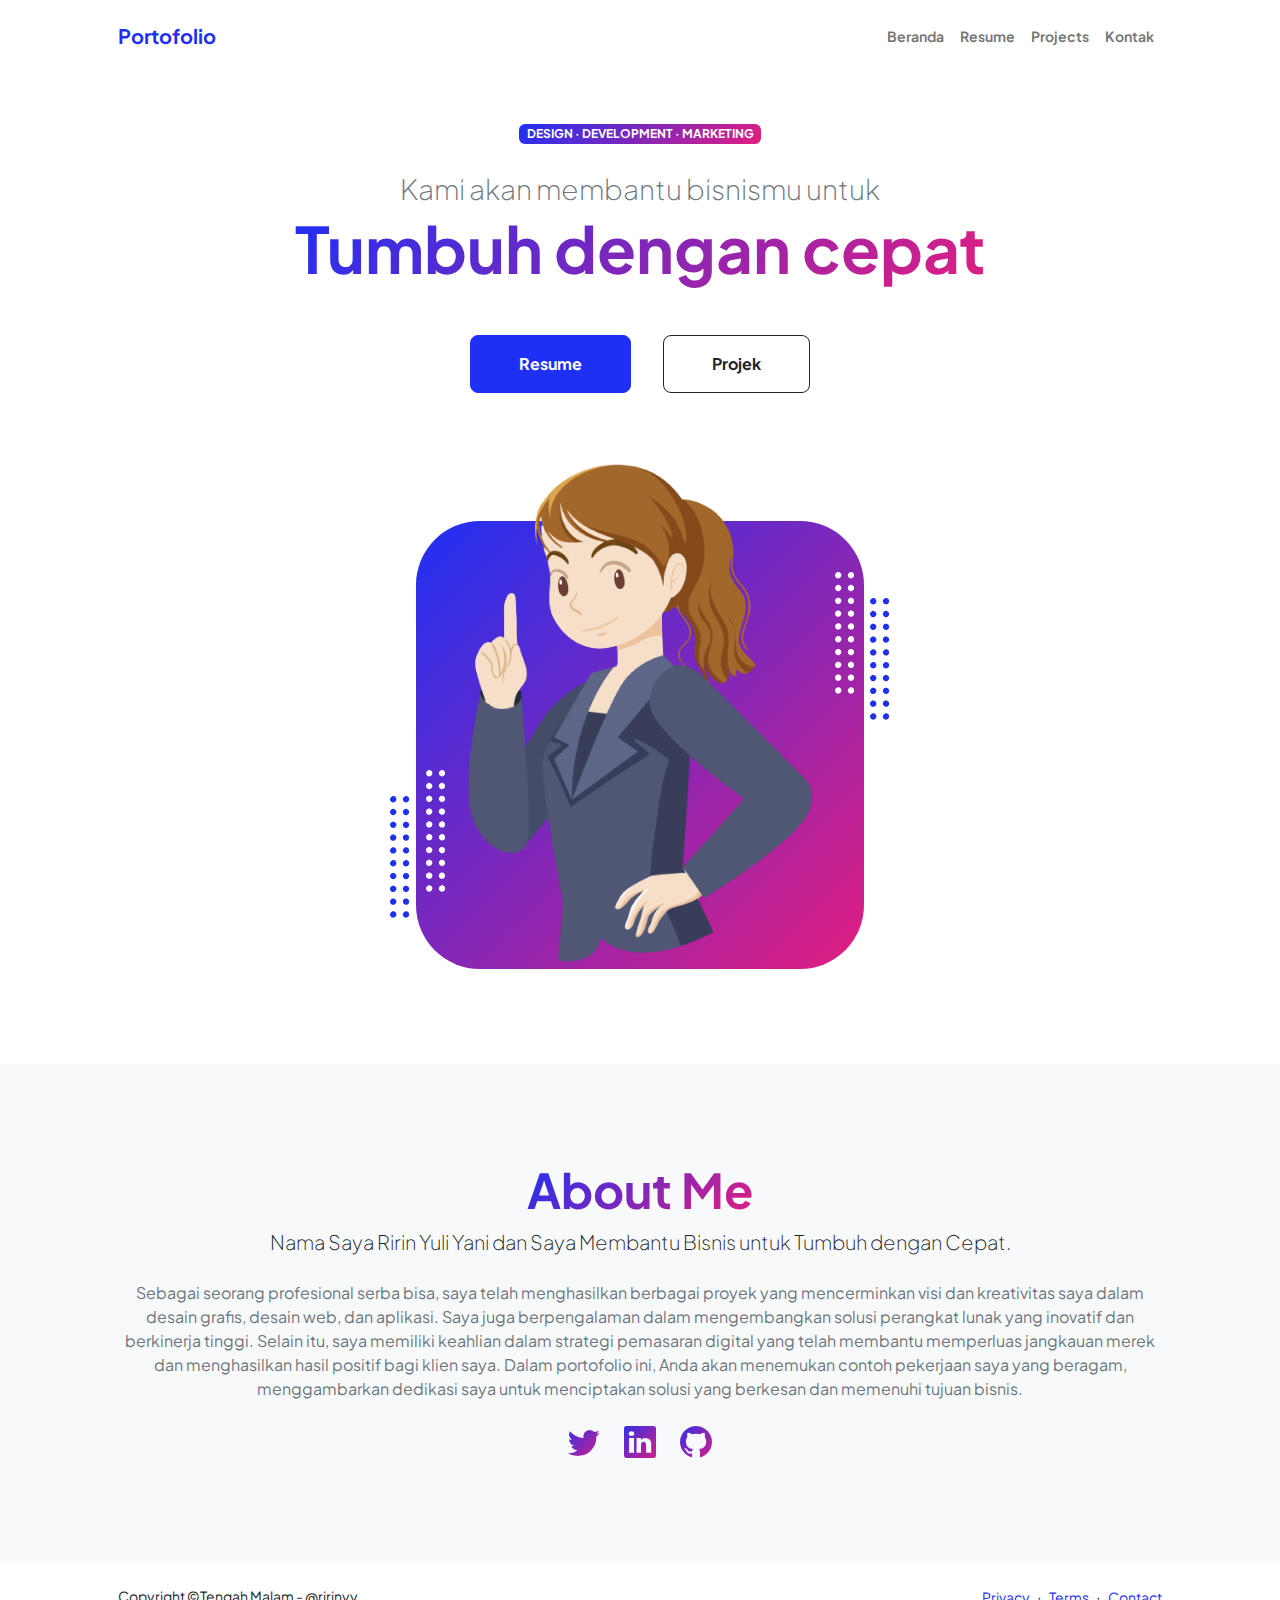
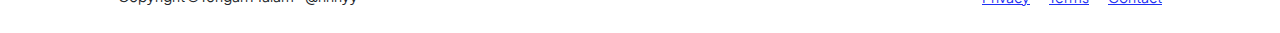
<file: index.html>
<!DOCTYPE html>
<html lang="en">
  <head>
    <meta charset="utf-8" />
    <meta
      name="viewport"
      content="width=device-width, initial-scale=1, shrink-to-fit=no"
    />
    <meta name="description" content="" />
    <meta name="author" content="" />
    <title>Myportofolio</title>
    <!-- Favicon-->
    <link rel="icon" type="image/x-icon" href="assets/favicon.ico" />
    <!-- Custom Google font-->
    <link rel="preconnect" href="https://fonts.googleapis.com" />
    <link rel="preconnect" href="https://fonts.gstatic.com" crossorigin />
    <link
      href="https://fonts.googleapis.com/css2?family=Plus+Jakarta+Sans:wght@100;200;300;400;500;600;700;800;900&amp;display=swap"
      rel="stylesheet"
    />
    <!-- Bootstrap icons-->
    <link
      href="https://cdn.jsdelivr.net/npm/bootstrap-icons@1.8.1/font/bootstrap-icons.css"
      rel="stylesheet"
    />
    <!-- Core theme CSS (includes Bootstrap)-->
    <link href="css/styles.css" rel="stylesheet" />
  </head>
  <body class="d-flex flex-column h-100">
    <main class="flex-shrink-0">
      <!-- Navigation-->
      <nav class="navbar navbar-expand-lg navbar-light bg-white py-3">
        <div class="container px-5">
          <a class="navbar-brand" href="index.html"
            ><span class="fw-bolder text-primary">Portofolio</span></a
          >
          <button
            class="navbar-toggler"
            type="button"
            data-bs-toggle="collapse"
            data-bs-target="#navbarSupportedContent"
            aria-controls="navbarSupportedContent"
            aria-expanded="false"
            aria-label="Toggle navigation"
          >
            <span class="navbar-toggler-icon"></span>
          </button>
          <div class="collapse navbar-collapse" id="navbarSupportedContent">
            <ul class="navbar-nav ms-auto mb-2 mb-lg-0 small fw-bolder">
              <li class="nav-item">
                <a class="nav-link" href="index.html">Beranda</a>
              </li>
              <li class="nav-item">
                <a class="nav-link" href="resume.html">Resume</a>
              </li>
              <li class="nav-item">
                <a class="nav-link" href="projects.html">Projects</a>
              </li>
              <li class="nav-item">
                <a class="nav-link" href="contact.html">Kontak</a>
              </li>
            </ul>
          </div>
        </div>
      </nav>
      <!-- Header-->
      <header class="py-5">
        <div class="container px-5 pb-5">
          <div class="row gx-5 align-items-center">  
            <div class="col-xxl-5">
              <!-- Header text content-->
              <div class="text-center text-xxl-start">
                <div
                  class="badge bg-gradient-primary-to-secondary text-white mb-4"
                >
                  <div class="text-uppercase">
                    Design &middot; Development &middot; Marketing
                  </div>
                </div>
                <div class="fs-3 fw-light text-muted">
                  Kami akan membantu bisnismu untuk
                </div>
                <h1 class="display-3 fw-bolder mb-5">
                  <span class="text-gradient d-inline"
                    >Tumbuh dengan cepat</span
                  >
                </h1>
                <div
                  class="d-grid gap-3 d-sm-flex justify-content-sm-center justify-content-xxl-start mb-3"
                >
                  <a
                    class="btn btn-primary btn-lg px-5 py-3 me-sm-3 fs-6 fw-bolder"
                    href="resume.html"
                    >Resume</a
                  >
                  <a
                    class="btn btn-outline-dark btn-lg px-5 py-3 fs-6 fw-bolder"
                    href="projects.html"
                    >Projek</a
                  >
                </div>
              </div>
            </div>
            <div class="col-xxl-7">
              <!-- Header profile picture-->
              <div class="d-flex justify-content-center mt-5 mt-xxl-0">
                <div class="profile bg-gradient-primary-to-secondary">
                  <!-- TIP: For best results, use a photo with a transparent background like the demo example below-->
                  <!-- Watch a tutorial on how to do this on YouTube (link)-->
                  <img class="profile-img" src="assets/gambar.png" alt="..." />
                  <div class="dots-1">
                    <!-- SVG Dots-->
                    <svg
                      version="1.1"
                      xmlns="http://www.w3.org/2000/svg"
                      xmlns:xlink="http://www.w3.org/1999/xlink"
                      x="0px"
                      y="0px"
                      viewBox="0 0 191.6 1215.4"
                      style="enable-background: new 0 0 191.6 1215.4"
                      xml:space="preserve"
                    >
                      <g
                        transform="translate(0.000000,1280.000000) scale(0.100000,-0.100000)"
                      >
                        <path
                          d="M227.7,12788.6c-105-35-200-141-222-248c-43-206,163-412,369-369c155,32,275,190,260,339c-11,105-90,213-190,262        C383.7,12801.6,289.7,12808.6,227.7,12788.6z"
                        ></path>
                        <path
                          d="M1507.7,12788.6c-151-50-253-216-222-362c25-119,136-230,254-255c194-41,395,142,375,339c-11,105-90,213-190,262        C1663.7,12801.6,1569.7,12808.6,1507.7,12788.6z"
                        ></path>
                        <path
                          d="M227.7,11508.6c-105-35-200-141-222-248c-43-206,163-412,369-369c155,32,275,190,260,339c-11,105-90,213-190,262        C383.7,11521.6,289.7,11528.6,227.7,11508.6z"
                        ></path>
                        <path
                          d="M1507.7,11508.6c-151-50-253-216-222-362c25-119,136-230,254-255c194-41,395,142,375,339c-11,105-90,213-190,262        C1663.7,11521.6,1569.7,11528.6,1507.7,11508.6z"
                        ></path>
                        <path
                          d="M227.7,10228.6c-105-35-200-141-222-248c-43-206,163-412,369-369c155,32,275,190,260,339c-11,105-90,213-190,262        C383.7,10241.6,289.7,10248.6,227.7,10228.6z"
                        ></path>
                        <path
                          d="M1507.7,10228.6c-105-35-200-141-222-248c-43-206,163-412,369-369c155,32,275,190,260,339c-11,105-90,213-190,262        C1663.7,10241.6,1569.7,10248.6,1507.7,10228.6z"
                        ></path>
                        <path
                          d="M227.7,8948.6c-105-35-200-141-222-248c-43-206,163-412,369-369c155,32,275,190,260,339c-11,105-90,213-190,262        C383.7,8961.6,289.7,8968.6,227.7,8948.6z"
                        ></path>
                        <path
                          d="M1507.7,8948.6c-105-35-200-141-222-248c-43-206,163-412,369-369c155,32,275,190,260,339c-11,105-90,213-190,262        C1663.7,8961.6,1569.7,8968.6,1507.7,8948.6z"
                        ></path>
                        <path
                          d="M227.7,7668.6c-105-35-200-141-222-248c-43-206,163-412,369-369c155,32,275,190,260,339c-11,105-90,213-190,262        C383.7,7681.6,289.7,7688.6,227.7,7668.6z"
                        ></path>
                        <path
                          d="M1507.7,7668.6c-105-35-200-141-222-248c-43-206,163-412,369-369c155,32,275,190,260,339c-11,105-90,213-190,262        C1663.7,7681.6,1569.7,7688.6,1507.7,7668.6z"
                        ></path>
                        <path
                          d="M227.7,6388.6c-105-35-200-141-222-248c-43-206,163-412,369-369c155,32,275,190,260,339c-11,105-90,213-190,262        C383.7,6401.6,289.7,6408.6,227.7,6388.6z"
                        ></path>
                        <path
                          d="M1507.7,6388.6c-105-35-200-141-222-248c-43-206,163-412,369-369c155,32,275,190,260,339c-11,105-90,213-190,262        C1663.7,6401.6,1569.7,6408.6,1507.7,6388.6z"
                        ></path>
                        <path
                          d="M227.7,5108.6c-105-35-200-141-222-248c-43-206,163-412,369-369c155,32,275,190,260,339c-11,105-90,213-190,262        C383.7,5121.6,289.7,5128.6,227.7,5108.6z"
                        ></path>
                        <path
                          d="M1507.7,5108.6c-105-35-200-141-222-248c-43-206,163-412,369-369c155,32,275,190,260,339c-11,105-90,213-190,262        C1663.7,5121.6,1569.7,5128.6,1507.7,5108.6z"
                        ></path>
                        <path
                          d="M227.7,3828.6c-105-35-200-141-222-248c-43-206,163-412,369-369c155,32,275,190,260,339c-11,105-90,213-190,262        C383.7,3841.6,289.7,3848.6,227.7,3828.6z"
                        ></path>
                        <path
                          d="M1507.7,3828.6c-105-35-200-141-222-248c-43-206,163-412,369-369c155,32,275,190,260,339c-11,105-90,213-190,262        C1663.7,3841.6,1569.7,3848.6,1507.7,3828.6z"
                        ></path>
                        <path
                          d="M227.7,2548.6c-105-35-200-141-222-248c-43-206,163-412,369-369c155,32,275,190,260,339c-11,105-90,213-190,262        C383.7,2561.6,289.7,2568.6,227.7,2548.6z"
                        ></path>
                        <path
                          d="M1507.7,2548.6c-105-35-200-141-222-248c-43-206,163-412,369-369c155,32,275,190,260,339c-11,105-90,213-190,262        C1663.7,2561.6,1569.7,2568.6,1507.7,2548.6z"
                        ></path>
                        <path
                          d="M227.7,1268.6c-105-35-200-141-222-248c-43-206,163-412,369-369c155,32,275,190,260,339c-11,105-90,213-190,262        C383.7,1281.6,289.7,1288.6,227.7,1268.6z"
                        ></path>
                        <path
                          d="M1507.7,1268.6c-105-35-200-141-222-248c-43-206,163-412,369-369c155,32,275,190,260,339c-11,105-90,213-190,262        C1663.7,1281.6,1569.7,1288.6,1507.7,1268.6z"
                        ></path>
                      </g>
                    </svg>
                    <!-- END of SVG dots-->
                  </div>
                  <div class="dots-2">
                    <!-- SVG Dots-->
                    <svg
                      version="1.1"
                      xmlns="http://www.w3.org/2000/svg"
                      xmlns:xlink="http://www.w3.org/1999/xlink"
                      x="0px"
                      y="0px"
                      viewBox="0 0 191.6 1215.4"
                      style="enable-background: new 0 0 191.6 1215.4"
                      xml:space="preserve"
                    >
                      <g
                        transform="translate(0.000000,1280.000000) scale(0.100000,-0.100000)"
                      >
                        <path
                          d="M227.7,12788.6c-105-35-200-141-222-248c-43-206,163-412,369-369c155,32,275,190,260,339c-11,105-90,213-190,262        C383.7,12801.6,289.7,12808.6,227.7,12788.6z"
                        ></path>
                        <path
                          d="M1507.7,12788.6c-151-50-253-216-222-362c25-119,136-230,254-255c194-41,395,142,375,339c-11,105-90,213-190,262        C1663.7,12801.6,1569.7,12808.6,1507.7,12788.6z"
                        ></path>
                        <path
                          d="M227.7,11508.6c-105-35-200-141-222-248c-43-206,163-412,369-369c155,32,275,190,260,339c-11,105-90,213-190,262        C383.7,11521.6,289.7,11528.6,227.7,11508.6z"
                        ></path>
                        <path
                          d="M1507.7,11508.6c-151-50-253-216-222-362c25-119,136-230,254-255c194-41,395,142,375,339c-11,105-90,213-190,262        C1663.7,11521.6,1569.7,11528.6,1507.7,11508.6z"
                        ></path>
                        <path
                          d="M227.7,10228.6c-105-35-200-141-222-248c-43-206,163-412,369-369c155,32,275,190,260,339c-11,105-90,213-190,262        C383.7,10241.6,289.7,10248.6,227.7,10228.6z"
                        ></path>
                        <path
                          d="M1507.7,10228.6c-105-35-200-141-222-248c-43-206,163-412,369-369c155,32,275,190,260,339c-11,105-90,213-190,262        C1663.7,10241.6,1569.7,10248.6,1507.7,10228.6z"
                        ></path>
                        <path
                          d="M227.7,8948.6c-105-35-200-141-222-248c-43-206,163-412,369-369c155,32,275,190,260,339c-11,105-90,213-190,262        C383.7,8961.6,289.7,8968.6,227.7,8948.6z"
                        ></path>
                        <path
                          d="M1507.7,8948.6c-105-35-200-141-222-248c-43-206,163-412,369-369c155,32,275,190,260,339c-11,105-90,213-190,262        C1663.7,8961.6,1569.7,8968.6,1507.7,8948.6z"
                        ></path>
                        <path
                          d="M227.7,7668.6c-105-35-200-141-222-248c-43-206,163-412,369-369c155,32,275,190,260,339c-11,105-90,213-190,262        C383.7,7681.6,289.7,7688.6,227.7,7668.6z"
                        ></path>
                        <path
                          d="M1507.7,7668.6c-105-35-200-141-222-248c-43-206,163-412,369-369c155,32,275,190,260,339c-11,105-90,213-190,262        C1663.7,7681.6,1569.7,7688.6,1507.7,7668.6z"
                        ></path>
                        <path
                          d="M227.7,6388.6c-105-35-200-141-222-248c-43-206,163-412,369-369c155,32,275,190,260,339c-11,105-90,213-190,262        C383.7,6401.6,289.7,6408.6,227.7,6388.6z"
                        ></path>
                        <path
                          d="M1507.7,6388.6c-105-35-200-141-222-248c-43-206,163-412,369-369c155,32,275,190,260,339c-11,105-90,213-190,262        C1663.7,6401.6,1569.7,6408.6,1507.7,6388.6z"
                        ></path>
                        <path
                          d="M227.7,5108.6c-105-35-200-141-222-248c-43-206,163-412,369-369c155,32,275,190,260,339c-11,105-90,213-190,262        C383.7,5121.6,289.7,5128.6,227.7,5108.6z"
                        ></path>
                        <path
                          d="M1507.7,5108.6c-105-35-200-141-222-248c-43-206,163-412,369-369c155,32,275,190,260,339c-11,105-90,213-190,262        C1663.7,5121.6,1569.7,5128.6,1507.7,5108.6z"
                        ></path>
                        <path
                          d="M227.7,3828.6c-105-35-200-141-222-248c-43-206,163-412,369-369c155,32,275,190,260,339c-11,105-90,213-190,262        C383.7,3841.6,289.7,3848.6,227.7,3828.6z"
                        ></path>
                        <path
                          d="M1507.7,3828.6c-105-35-200-141-222-248c-43-206,163-412,369-369c155,32,275,190,260,339c-11,105-90,213-190,262        C1663.7,3841.6,1569.7,3848.6,1507.7,3828.6z"
                        ></path>
                        <path
                          d="M227.7,2548.6c-105-35-200-141-222-248c-43-206,163-412,369-369c155,32,275,190,260,339c-11,105-90,213-190,262        C383.7,2561.6,289.7,2568.6,227.7,2548.6z"
                        ></path>
                        <path
                          d="M1507.7,2548.6c-105-35-200-141-222-248c-43-206,163-412,369-369c155,32,275,190,260,339c-11,105-90,213-190,262        C1663.7,2561.6,1569.7,2568.6,1507.7,2548.6z"
                        ></path>
                        <path
                          d="M227.7,1268.6c-105-35-200-141-222-248c-43-206,163-412,369-369c155,32,275,190,260,339c-11,105-90,213-190,262        C383.7,1281.6,289.7,1288.6,227.7,1268.6z"
                        ></path>
                        <path
                          d="M1507.7,1268.6c-105-35-200-141-222-248c-43-206,163-412,369-369c155,32,275,190,260,339c-11,105-90,213-190,262        C1663.7,1281.6,1569.7,1288.6,1507.7,1268.6z"
                        ></path>
                      </g>
                    </svg>
                    <!-- END of SVG dots-->
                  </div>
                  <div class="dots-3">
                    <!-- SVG Dots-->
                    <svg
                      version="1.1"
                      xmlns="http://www.w3.org/2000/svg"
                      xmlns:xlink="http://www.w3.org/1999/xlink"
                      x="0px"
                      y="0px"
                      viewBox="0 0 191.6 1215.4"
                      style="enable-background: new 0 0 191.6 1215.4"
                      xml:space="preserve"
                    >
                      <g
                        transform="translate(0.000000,1280.000000) scale(0.100000,-0.100000)"
                      >
                        <path
                          d="M227.7,12788.6c-105-35-200-141-222-248c-43-206,163-412,369-369c155,32,275,190,260,339c-11,105-90,213-190,262        C383.7,12801.6,289.7,12808.6,227.7,12788.6z"
                        ></path>
                        <path
                          d="M1507.7,12788.6c-151-50-253-216-222-362c25-119,136-230,254-255c194-41,395,142,375,339c-11,105-90,213-190,262        C1663.7,12801.6,1569.7,12808.6,1507.7,12788.6z"
                        ></path>
                        <path
                          d="M227.7,11508.6c-105-35-200-141-222-248c-43-206,163-412,369-369c155,32,275,190,260,339c-11,105-90,213-190,262        C383.7,11521.6,289.7,11528.6,227.7,11508.6z"
                        ></path>
                        <path
                          d="M1507.7,11508.6c-151-50-253-216-222-362c25-119,136-230,254-255c194-41,395,142,375,339c-11,105-90,213-190,262        C1663.7,11521.6,1569.7,11528.6,1507.7,11508.6z"
                        ></path>
                        <path
                          d="M227.7,10228.6c-105-35-200-141-222-248c-43-206,163-412,369-369c155,32,275,190,260,339c-11,105-90,213-190,262        C383.7,10241.6,289.7,10248.6,227.7,10228.6z"
                        ></path>
                        <path
                          d="M1507.7,10228.6c-105-35-200-141-222-248c-43-206,163-412,369-369c155,32,275,190,260,339c-11,105-90,213-190,262        C1663.7,10241.6,1569.7,10248.6,1507.7,10228.6z"
                        ></path>
                        <path
                          d="M227.7,8948.6c-105-35-200-141-222-248c-43-206,163-412,369-369c155,32,275,190,260,339c-11,105-90,213-190,262        C383.7,8961.6,289.7,8968.6,227.7,8948.6z"
                        ></path>
                        <path
                          d="M1507.7,8948.6c-105-35-200-141-222-248c-43-206,163-412,369-369c155,32,275,190,260,339c-11,105-90,213-190,262        C1663.7,8961.6,1569.7,8968.6,1507.7,8948.6z"
                        ></path>
                        <path
                          d="M227.7,7668.6c-105-35-200-141-222-248c-43-206,163-412,369-369c155,32,275,190,260,339c-11,105-90,213-190,262        C383.7,7681.6,289.7,7688.6,227.7,7668.6z"
                        ></path>
                        <path
                          d="M1507.7,7668.6c-105-35-200-141-222-248c-43-206,163-412,369-369c155,32,275,190,260,339c-11,105-90,213-190,262        C1663.7,7681.6,1569.7,7688.6,1507.7,7668.6z"
                        ></path>
                        <path
                          d="M227.7,6388.6c-105-35-200-141-222-248c-43-206,163-412,369-369c155,32,275,190,260,339c-11,105-90,213-190,262        C383.7,6401.6,289.7,6408.6,227.7,6388.6z"
                        ></path>
                        <path
                          d="M1507.7,6388.6c-105-35-200-141-222-248c-43-206,163-412,369-369c155,32,275,190,260,339c-11,105-90,213-190,262        C1663.7,6401.6,1569.7,6408.6,1507.7,6388.6z"
                        ></path>
                        <path
                          d="M227.7,5108.6c-105-35-200-141-222-248c-43-206,163-412,369-369c155,32,275,190,260,339c-11,105-90,213-190,262        C383.7,5121.6,289.7,5128.6,227.7,5108.6z"
                        ></path>
                        <path
                          d="M1507.7,5108.6c-105-35-200-141-222-248c-43-206,163-412,369-369c155,32,275,190,260,339c-11,105-90,213-190,262        C1663.7,5121.6,1569.7,5128.6,1507.7,5108.6z"
                        ></path>
                        <path
                          d="M227.7,3828.6c-105-35-200-141-222-248c-43-206,163-412,369-369c155,32,275,190,260,339c-11,105-90,213-190,262        C383.7,3841.6,289.7,3848.6,227.7,3828.6z"
                        ></path>
                        <path
                          d="M1507.7,3828.6c-105-35-200-141-222-248c-43-206,163-412,369-369c155,32,275,190,260,339c-11,105-90,213-190,262        C1663.7,3841.6,1569.7,3848.6,1507.7,3828.6z"
                        ></path>
                        <path
                          d="M227.7,2548.6c-105-35-200-141-222-248c-43-206,163-412,369-369c155,32,275,190,260,339c-11,105-90,213-190,262        C383.7,2561.6,289.7,2568.6,227.7,2548.6z"
                        ></path>
                        <path
                          d="M1507.7,2548.6c-105-35-200-141-222-248c-43-206,163-412,369-369c155,32,275,190,260,339c-11,105-90,213-190,262        C1663.7,2561.6,1569.7,2568.6,1507.7,2548.6z"
                        ></path>
                        <path
                          d="M227.7,1268.6c-105-35-200-141-222-248c-43-206,163-412,369-369c155,32,275,190,260,339c-11,105-90,213-190,262        C383.7,1281.6,289.7,1288.6,227.7,1268.6z"
                        ></path>
                        <path
                          d="M1507.7,1268.6c-105-35-200-141-222-248c-43-206,163-412,369-369c155,32,275,190,260,339c-11,105-90,213-190,262        C1663.7,1281.6,1569.7,1288.6,1507.7,1268.6z"
                        ></path>
                      </g>
                    </svg>
                    <!-- END of SVG dots-->
                  </div>
                  <div class="dots-4">
                    <!-- SVG Dots-->
                    <svg
                      version="1.1"
                      xmlns="http://www.w3.org/2000/svg"
                      xmlns:xlink="http://www.w3.org/1999/xlink"
                      x="0px"
                      y="0px"
                      viewBox="0 0 191.6 1215.4"
                      style="enable-background: new 0 0 191.6 1215.4"
                      xml:space="preserve"
                    >
                      <g
                        transform="translate(0.000000,1280.000000) scale(0.100000,-0.100000)"
                      >
                        <path
                          d="M227.7,12788.6c-105-35-200-141-222-248c-43-206,163-412,369-369c155,32,275,190,260,339c-11,105-90,213-190,262        C383.7,12801.6,289.7,12808.6,227.7,12788.6z"
                        ></path>
                        <path
                          d="M1507.7,12788.6c-151-50-253-216-222-362c25-119,136-230,254-255c194-41,395,142,375,339c-11,105-90,213-190,262        C1663.7,12801.6,1569.7,12808.6,1507.7,12788.6z"
                        ></path>
                        <path
                          d="M227.7,11508.6c-105-35-200-141-222-248c-43-206,163-412,369-369c155,32,275,190,260,339c-11,105-90,213-190,262        C383.7,11521.6,289.7,11528.6,227.7,11508.6z"
                        ></path>
                        <path
                          d="M1507.7,11508.6c-151-50-253-216-222-362c25-119,136-230,254-255c194-41,395,142,375,339c-11,105-90,213-190,262        C1663.7,11521.6,1569.7,11528.6,1507.7,11508.6z"
                        ></path>
                        <path
                          d="M227.7,10228.6c-105-35-200-141-222-248c-43-206,163-412,369-369c155,32,275,190,260,339c-11,105-90,213-190,262        C383.7,10241.6,289.7,10248.6,227.7,10228.6z"
                        ></path>
                        <path
                          d="M1507.7,10228.6c-105-35-200-141-222-248c-43-206,163-412,369-369c155,32,275,190,260,339c-11,105-90,213-190,262        C1663.7,10241.6,1569.7,10248.6,1507.7,10228.6z"
                        ></path>
                        <path
                          d="M227.7,8948.6c-105-35-200-141-222-248c-43-206,163-412,369-369c155,32,275,190,260,339c-11,105-90,213-190,262        C383.7,8961.6,289.7,8968.6,227.7,8948.6z"
                        ></path>
                        <path
                          d="M1507.7,8948.6c-105-35-200-141-222-248c-43-206,163-412,369-369c155,32,275,190,260,339c-11,105-90,213-190,262        C1663.7,8961.6,1569.7,8968.6,1507.7,8948.6z"
                        ></path>
                        <path
                          d="M227.7,7668.6c-105-35-200-141-222-248c-43-206,163-412,369-369c155,32,275,190,260,339c-11,105-90,213-190,262        C383.7,7681.6,289.7,7688.6,227.7,7668.6z"
                        ></path>
                        <path
                          d="M1507.7,7668.6c-105-35-200-141-222-248c-43-206,163-412,369-369c155,32,275,190,260,339c-11,105-90,213-190,262        C1663.7,7681.6,1569.7,7688.6,1507.7,7668.6z"
                        ></path>
                        <path
                          d="M227.7,6388.6c-105-35-200-141-222-248c-43-206,163-412,369-369c155,32,275,190,260,339c-11,105-90,213-190,262        C383.7,6401.6,289.7,6408.6,227.7,6388.6z"
                        ></path>
                        <path
                          d="M1507.7,6388.6c-105-35-200-141-222-248c-43-206,163-412,369-369c155,32,275,190,260,339c-11,105-90,213-190,262        C1663.7,6401.6,1569.7,6408.6,1507.7,6388.6z"
                        ></path>
                        <path
                          d="M227.7,5108.6c-105-35-200-141-222-248c-43-206,163-412,369-369c155,32,275,190,260,339c-11,105-90,213-190,262        C383.7,5121.6,289.7,5128.6,227.7,5108.6z"
                        ></path>
                        <path
                          d="M1507.7,5108.6c-105-35-200-141-222-248c-43-206,163-412,369-369c155,32,275,190,260,339c-11,105-90,213-190,262        C1663.7,5121.6,1569.7,5128.6,1507.7,5108.6z"
                        ></path>
                        <path
                          d="M227.7,3828.6c-105-35-200-141-222-248c-43-206,163-412,369-369c155,32,275,190,260,339c-11,105-90,213-190,262        C383.7,3841.6,289.7,3848.6,227.7,3828.6z"
                        ></path>
                        <path
                          d="M1507.7,3828.6c-105-35-200-141-222-248c-43-206,163-412,369-369c155,32,275,190,260,339c-11,105-90,213-190,262        C1663.7,3841.6,1569.7,3848.6,1507.7,3828.6z"
                        ></path>
                        <path
                          d="M227.7,2548.6c-105-35-200-141-222-248c-43-206,163-412,369-369c155,32,275,190,260,339c-11,105-90,213-190,262        C383.7,2561.6,289.7,2568.6,227.7,2548.6z"
                        ></path>
                        <path
                          d="M1507.7,2548.6c-105-35-200-141-222-248c-43-206,163-412,369-369c155,32,275,190,260,339c-11,105-90,213-190,262        C1663.7,2561.6,1569.7,2568.6,1507.7,2548.6z"
                        ></path>
                        <path
                          d="M227.7,1268.6c-105-35-200-141-222-248c-43-206,163-412,369-369c155,32,275,190,260,339c-11,105-90,213-190,262        C383.7,1281.6,289.7,1288.6,227.7,1268.6z"
                        ></path>
                        <path
                          d="M1507.7,1268.6c-105-35-200-141-222-248c-43-206,163-412,369-369c155,32,275,190,260,339c-11,105-90,213-190,262        C1663.7,1281.6,1569.7,1288.6,1507.7,1268.6z"
                        ></path>
                      </g>
                    </svg>
                    <!-- END of SVG dots-->
                  </div>
                </div>
              </div>
            </div>
          </div>
        </div>
      </header>
      <!-- About Section-->
      <section class="bg-light py-5">
        <div class="container px-5">
          <div class="row gx-5 justify-content-center">
            <div class="col-xxl-8">
              <div class="text-center my-5">
                <h2 class="display-5 fw-bolder">
                  <span class="text-gradient d-inline">About Me</span>
                </h2>
                <p class="lead fw-light mb-4">
                  Nama Saya Ririn Yuli Yani dan Saya Membantu Bisnis untuk Tumbuh dengan Cepat.
                </p>
                <p class="text-muted">
                  Sebagai seorang profesional serba bisa, saya telah menghasilkan berbagai proyek yang mencerminkan visi dan kreativitas saya dalam desain grafis, desain web, dan aplikasi. Saya juga berpengalaman dalam mengembangkan solusi perangkat lunak yang inovatif dan berkinerja tinggi. Selain itu, saya memiliki keahlian dalam strategi pemasaran digital yang telah membantu memperluas jangkauan merek dan menghasilkan hasil positif bagi klien saya. Dalam portofolio ini, Anda akan menemukan contoh pekerjaan saya yang beragam, menggambarkan dedikasi saya untuk menciptakan solusi yang berkesan dan memenuhi tujuan bisnis.
                </p>
                <div class="d-flex justify-content-center fs-2 gap-4">
                  <a class="text-gradient" href="#!"
                    ><i class="bi bi-twitter"></i
                  ></a>
                  <a class="text-gradient" href="#!"
                    ><i class="bi bi-linkedin"></i
                  ></a>
                  <a class="text-gradient" href="#!"
                    ><i class="bi bi-github"></i
                  ></a>
                </div>
              </div>
            </div>
          </div>
        </div>
      </section>
    </main>
    <!-- Footer-->
    <footer class="bg-white py-4 mt-auto">
      <div class="container px-5">
        <div
          class="row align-items-center justify-content-between flex-column flex-sm-row"
        >
          <div class="col-auto">
            <div class="small m-0">Copyright &copy;Tengah Malam - @ririnyy</div>
          </div>
          <div class="col-auto">
            <a class="small" href="#!">Privacy</a>
            <span class="mx-1">&middot;</span>
            <a class="small" href="#!">Terms</a>
            <span class="mx-1">&middot;</span>
            <a class="small" href="#!">Contact</a>
          </div>
        </div>
      </div>
    </footer>
    <!-- Bootstrap core JS-->
    <script src="https://cdn.jsdelivr.net/npm/bootstrap@5.2.3/dist/js/bootstrap.bundle.min.js"></script>
    <!-- Core theme JS-->
    <script src="js/scripts.js"></script>
  </body>
</html>
</file>
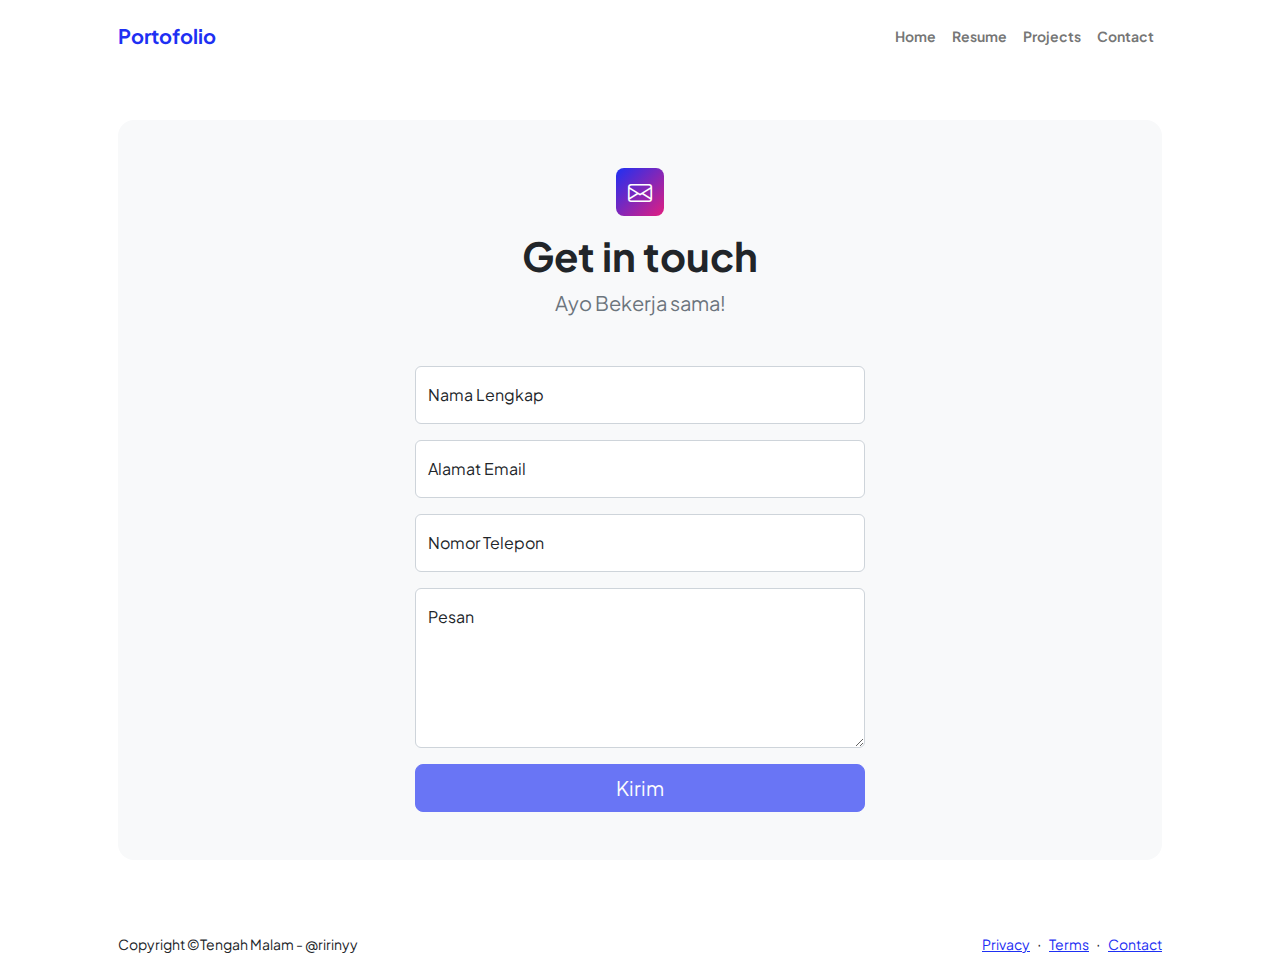
<file: contact.html>
<!DOCTYPE html>
<html lang="en">
    <head>
        <meta charset="utf-8" />
        <meta name="viewport" content="width=device-width, initial-scale=1, shrink-to-fit=no" />
        <meta name="description" content />
        <meta name="author" content />
        <title>Myportofolio</title>
        <!-- Favicon-->
        <link rel="icon" type="image/x-icon" href="assets/favicon.ico" />
        <!-- Custom Google font-->
        <link rel="preconnect" href="https://fonts.googleapis.com" />
        <link rel="preconnect" href="https://fonts.gstatic.com" crossorigin />
        <link href="https://fonts.googleapis.com/css2?family=Plus+Jakarta+Sans:wght@100;200;300;400;500;600;700;800;900&amp;display=swap" rel="stylesheet" />
        <!-- Bootstrap icons-->
        <link href="https://cdn.jsdelivr.net/npm/bootstrap-icons@1.8.1/font/bootstrap-icons.css" rel="stylesheet" />
        <!-- Core theme CSS (includes Bootstrap)-->
        <link href="css/styles.css" rel="stylesheet" />
    </head>
    <body class="d-flex flex-column">
        <main class="flex-shrink-0">
            <!-- Navigation-->
            <nav class="navbar navbar-expand-lg navbar-light bg-white py-3">
                <div class="container px-5">
                    <a class="navbar-brand" href="index.html"><span class="fw-bolder text-primary">Portofolio</span></a>
                    <button class="navbar-toggler" type="button" data-bs-toggle="collapse" data-bs-target="#navbarSupportedContent" aria-controls="navbarSupportedContent" aria-expanded="false" aria-label="Toggle navigation"><span class="navbar-toggler-icon"></span></button>
                    <div class="collapse navbar-collapse" id="navbarSupportedContent">
                        <ul class="navbar-nav ms-auto mb-2 mb-lg-0 small fw-bolder">
                            <li class="nav-item"><a class="nav-link" href="index.html">Home</a></li>
                            <li class="nav-item"><a class="nav-link" href="resume.html">Resume</a></li>
                            <li class="nav-item"><a class="nav-link" href="projects.html">Projects</a></li>
                            <li class="nav-item"><a class="nav-link" href="contact.html">Contact</a></li>
                        </ul>
                    </div>
                </div>
            </nav>
            <!-- Page content-->
            <section class="py-5">
                <div class="container px-5">
                    <!-- Contact form-->
                    <div class="bg-light rounded-4 py-5 px-4 px-md-5">
                        <div class="text-center mb-5">
                            <div class="feature bg-primary bg-gradient-primary-to-secondary text-white rounded-3 mb-3"><i class="bi bi-envelope"></i></div>
                            <h1 class="fw-bolder">Get in touch</h1>
                            <p class="lead fw-normal text-muted mb-0">Ayo Bekerja sama!</p>
                        </div>
                        <div class="row gx-5 justify-content-center">
                            <div class="col-lg-8 col-xl-6">
                                <!-- * * * * * * * * * * * * * * *-->
                                <!-- * * SB Forms Contact Form * *-->
                                <!-- * * * * * * * * * * * * * * *-->
                                <!-- This form is pre-integrated with SB Forms.-->
                                <!-- To make this form functional, sign up at-->
                                <!-- https://startbootstrap.com/solution/contact-forms-->
                                <!-- to get an API token!-->
                                <form id="contactForm" data-sb-form-api-token="API_TOKEN">
                                    <!-- Name input-->
                                    <div class="form-floating mb-3">
                                        <input class="form-control" id="name" type="text" placeholder="Enter your name..." data-sb-validations="required" />
                                        <label for="name">Nama Lengkap</label>
                                        <div class="invalid-feedback" data-sb-feedback="name:required">A name is required.</div>
                                    </div>
                                    <!-- Email address input-->
                                    <div class="form-floating mb-3">
                                        <input class="form-control" id="email" type="email" placeholder="name@example.com" data-sb-validations="required,email" />
                                        <label for="email">Alamat Email</label>
                                        <div class="invalid-feedback" data-sb-feedback="email:required">Tolong masukan email.</div>
                                        <div class="invalid-feedback" data-sb-feedback="email:email">Email tidak valid.</div>
                                    </div>
                                    <!-- Phone number input-->
                                    <div class="form-floating mb-3">
                                        <input class="form-control" id="phone" type="number" placeholder="(123) 456-7890" data-sb-validations="required" />
                                        <label for="phone">Nomor Telepon</label>
                                        <div class="invalid-feedback" data-sb-feedback="phone:required">Tolong masukan nomor telepon.</div>
                                    </div>
                                    <!-- Message input-->
                                    <div class="form-floating mb-3">
                                        <textarea class="form-control" id="message" type="text" placeholder="Enter your message here..." style="height: 10rem" data-sb-validations="required"></textarea>
                                        <label for="message">Pesan</label>
                                        <div class="invalid-feedback" data-sb-feedback="message:required">Tolong masukan pesan.</div>
                                    </div>
                                    <!-- Submit success message-->
                                    <!---->
                                    <!-- This is what your users will see when the form-->
                                    <!-- has successfully submitted-->
                                    <div class="d-none" id="submitSuccessMessage">
                                        <div class="text-center mb-3">
                                            <div class="fw-bolder">Pengiriman form berhasil!</div>
                                            <!-- To activate this form, sign up at
                                            <br />
                                            <a href="https://startbootstrap.com/solution/contact-forms">https://startbootstrap.com/solution/contact-forms</a> -->
                                        </div>
                                    </div>
                                    <!-- Submit error message-->
                                    <!---->
                                    <!-- This is what your users will see when there is-->
                                    <!-- an error submitting the form-->
                                    <div class="d-none" id="submitErrorMessage"><div class="text-center text-danger mb-3">Kesalahan saat mengirim pesan!</div></div>
                                    <!-- Submit Button-->
                                    <div class="d-grid"><button class="btn btn-primary btn-lg disabled" id="submitButton" type="submit">Kirim</button></div>
                                </form>
                            </div>
                        </div>
                    </div>
                </div>
            </section>
        </main>
        <!-- Footer-->
        <footer class="bg-white py-4 mt-auto">
            <div class="container px-5">
                <div class="row align-items-center justify-content-between flex-column flex-sm-row">
                    <div class="col-auto"><div class="small m-0">Copyright &copy;Tengah Malam - @ririnyy</div></div>
                    <div class="col-auto">
                        <a class="small" href="#!">Privacy</a>
                        <span class="mx-1">&middot;</span>
                        <a class="small" href="#!">Terms</a>
                        <span class="mx-1">&middot;</span>
                        <a class="small" href="#!">Contact</a>
                    </div>
                </div>
            </div>
        </footer>
        <!-- Bootstrap core JS-->
        <script src="https://cdn.jsdelivr.net/npm/bootstrap@5.2.3/dist/js/bootstrap.bundle.min.js"></script>
        <!-- Core theme JS-->
        <script src="js/scripts.js"></script>
        <!-- * * * * * * * * * * * * * * * * * * * * * * * * * * * * * * * * * * * * * * * *-->
        <!-- * *                               SB Forms JS                               * *-->
        <!-- * * Activate your form at https://startbootstrap.com/solution/contact-forms * *-->
        <!-- * * * * * * * * * * * * * * * * * * * * * * * * * * * * * * * * * * * * * * * *-->
        <script src="https://cdn.startbootstrap.com/sb-forms-latest.js"></script>
    </body>
</html>
</file>
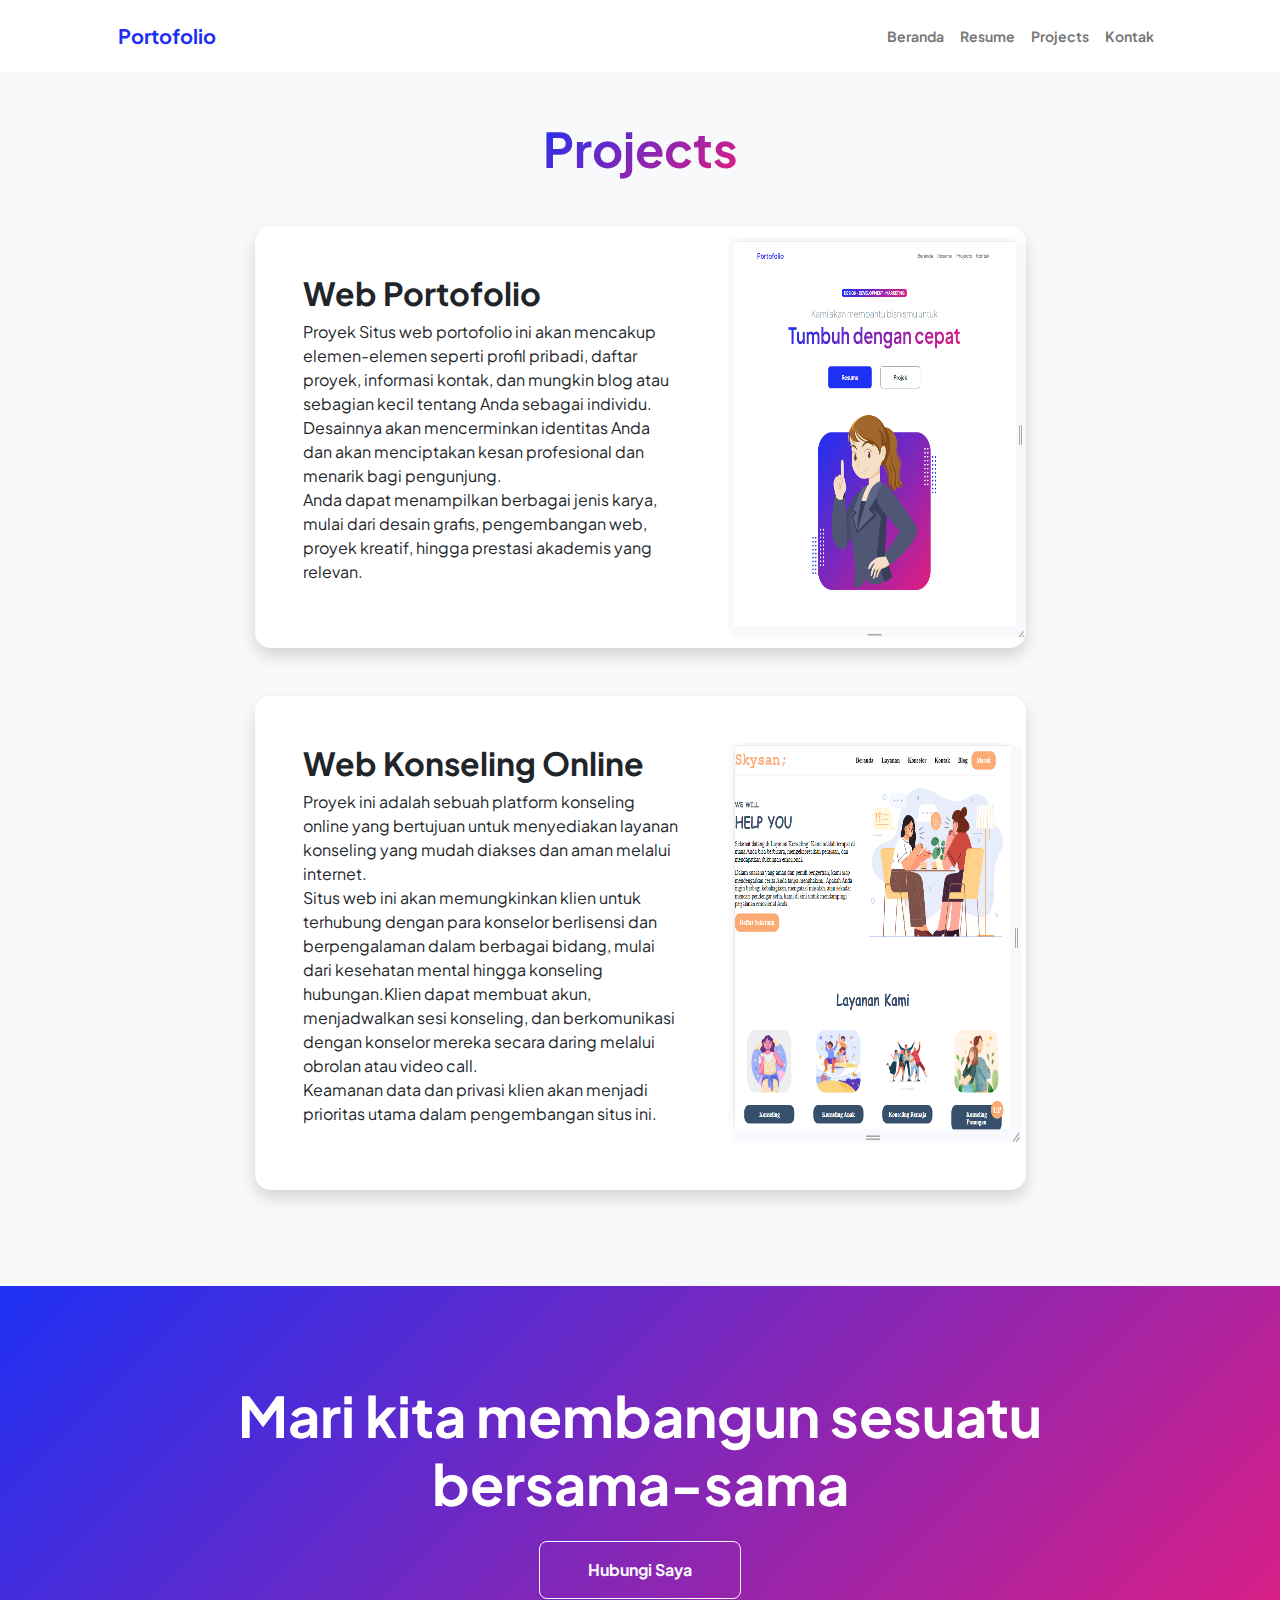
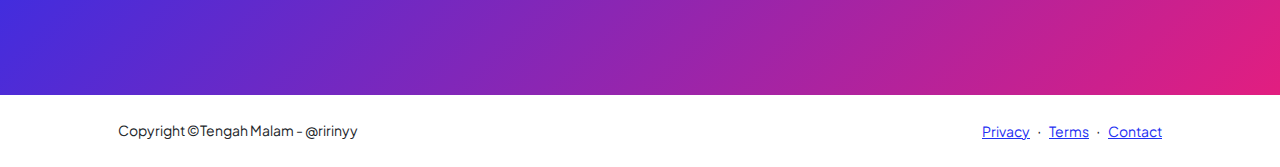
<file: projects.html>
<!DOCTYPE html>
<html lang="en">
    <head>
        <meta charset="utf-8" />
        <meta name="viewport" content="width=device-width, initial-scale=1, shrink-to-fit=no" />
        <meta name="description" content="" />
        <meta name="author" content="" />
        <title>Myportofolio</title>
        <!-- Favicon-->
        <link rel="icon" type="image/x-icon" href="assets/favicon.ico" />
        <!-- Custom Google font-->
        <link rel="preconnect" href="https://fonts.googleapis.com" />
        <link rel="preconnect" href="https://fonts.gstatic.com" crossorigin />
        <link href="https://fonts.googleapis.com/css2?family=Plus+Jakarta+Sans:wght@100;200;300;400;500;600;700;800;900&amp;display=swap" rel="stylesheet" />
        <!-- Bootstrap icons-->
        <link href="https://cdn.jsdelivr.net/npm/bootstrap-icons@1.8.1/font/bootstrap-icons.css" rel="stylesheet" />
        <!-- Core theme CSS (includes Bootstrap)-->
        <link href="css/styles.css" rel="stylesheet" />
    </head>
    <body class="d-flex flex-column h-100 bg-light">
        <main class="flex-shrink-0">
            <!-- Navigation-->
            <nav class="navbar navbar-expand-lg navbar-light bg-white py-3">
                <div class="container px-5">
                    <a class="navbar-brand" href="index.html"><span class="fw-bolder text-primary">Portofolio</span></a>
                    <button class="navbar-toggler" type="button" data-bs-toggle="collapse" data-bs-target="#navbarSupportedContent" aria-controls="navbarSupportedContent" aria-expanded="false" aria-label="Toggle navigation"><span class="navbar-toggler-icon"></span></button>
                    <div class="collapse navbar-collapse" id="navbarSupportedContent">
                        <ul class="navbar-nav ms-auto mb-2 mb-lg-0 small fw-bolder">
                            <li class="nav-item"><a class="nav-link" href="index.html">Beranda</a></li>
                            <li class="nav-item"><a class="nav-link" href="resume.html">Resume</a></li>
                            <li class="nav-item"><a class="nav-link" href="projects.html">Projects</a></li>
                            <li class="nav-item"><a class="nav-link" href="contact.html">Kontak</a></li>
                        </ul>
                    </div>
                </div>
            </nav>
            <!-- Projects Section-->
            <section class="py-5">
                <div class="container px-5 mb-5">
                    <div class="text-center mb-5">
                        <h1 class="display-5 fw-bolder mb-0"><span class="text-gradient d-inline">Projects</span></h1>
                    </div>
                    <div class="row gx-5 justify-content-center">
                        <div class="col-lg-11 col-xl-9 col-xxl-8">
                            <!-- Project Card 1-->
                            <div class="card overflow-hidden shadow rounded-4 border-0 mb-5">
                                <div class="card-body p-0">
                                    <div class="d-flex align-items-center">
                                        <div class="p-5">
                                            <h2 class="fw-bolder">Web Portofolio</h2>
                                            <p>
                                                Proyek Situs web portofolio ini akan mencakup elemen-elemen seperti profil pribadi, daftar proyek, informasi kontak, dan mungkin blog atau sebagian kecil tentang Anda sebagai individu. <br> Desainnya akan mencerminkan identitas Anda dan akan menciptakan kesan profesional dan menarik bagi pengunjung. <br>Anda dapat menampilkan berbagai jenis karya, mulai dari desain grafis, pengembangan web, proyek kreatif, hingga prestasi akademis yang relevan.
                                            </p>
                                        </div>
                                        <img class="img-fluid" src="assets/projek1.png" alt="..." />
                                    </div>
                                </div>
                            </div>
                            <!-- Project Card 2-->
                            <div class="card overflow-hidden shadow rounded-4 border-0">
                                <div class="card-body p-0">
                                    <div class="d-flex align-items-center">
                                        <div class="p-5">
                                            <h2 class="fw-bolder">Web Konseling Online</h2>
                                            <p>Proyek ini adalah sebuah platform konseling online yang bertujuan untuk menyediakan layanan konseling yang mudah diakses dan aman melalui internet. <br>Situs web ini akan memungkinkan klien untuk terhubung dengan para konselor berlisensi dan berpengalaman dalam berbagai bidang, mulai dari kesehatan mental hingga konseling hubungan.Klien dapat membuat akun, menjadwalkan sesi konseling, dan berkomunikasi dengan konselor mereka secara daring melalui obrolan atau video call. <br> Keamanan data dan privasi klien akan menjadi prioritas utama dalam pengembangan situs ini. </p>
                                        </div>
                                        <img class="img-fluid" src="assets/projek2.png" alt="..." />
                                    </div>
                                </div>
                            </div>
                        </div>
                    </div>
                </div>
            </section>
            <!-- Call to action section-->
            <section class="py-5 bg-gradient-primary-to-secondary text-white">
                <div class="container px-5 my-5">
                    <div class="text-center">
                        <h2 class="display-4 fw-bolder mb-4">Mari kita membangun sesuatu bersama-sama</h2>
                        <a class="btn btn-outline-light btn-lg px-5 py-3 fs-6 fw-bolder" href="contact.html">Hubungi Saya</a>
                    </div>
                </div>
            </section>
        </main>
        <!-- Footer-->
        <footer class="bg-white py-4 mt-auto">
            <div class="container px-5">
                <div class="row align-items-center justify-content-between flex-column flex-sm-row">
                    <div class="col-auto"><div class="small m-0">Copyright &copy;Tengah Malam - @ririnyy</div></div>
                    <div class="col-auto">
                        <a class="small" href="#!">Privacy</a>
                        <span class="mx-1">&middot;</span>
                        <a class="small" href="#!">Terms</a>
                        <span class="mx-1">&middot;</span>
                        <a class="small" href="#!">Contact</a>
                    </div>
                </div>
            </div>
        </footer>
        <!-- Bootstrap core JS-->
        <script src="https://cdn.jsdelivr.net/npm/bootstrap@5.2.3/dist/js/bootstrap.bundle.min.js"></script>
        <!-- Core theme JS-->
        <script src="js/scripts.js"></script>
    </body>
</html>
</file>
